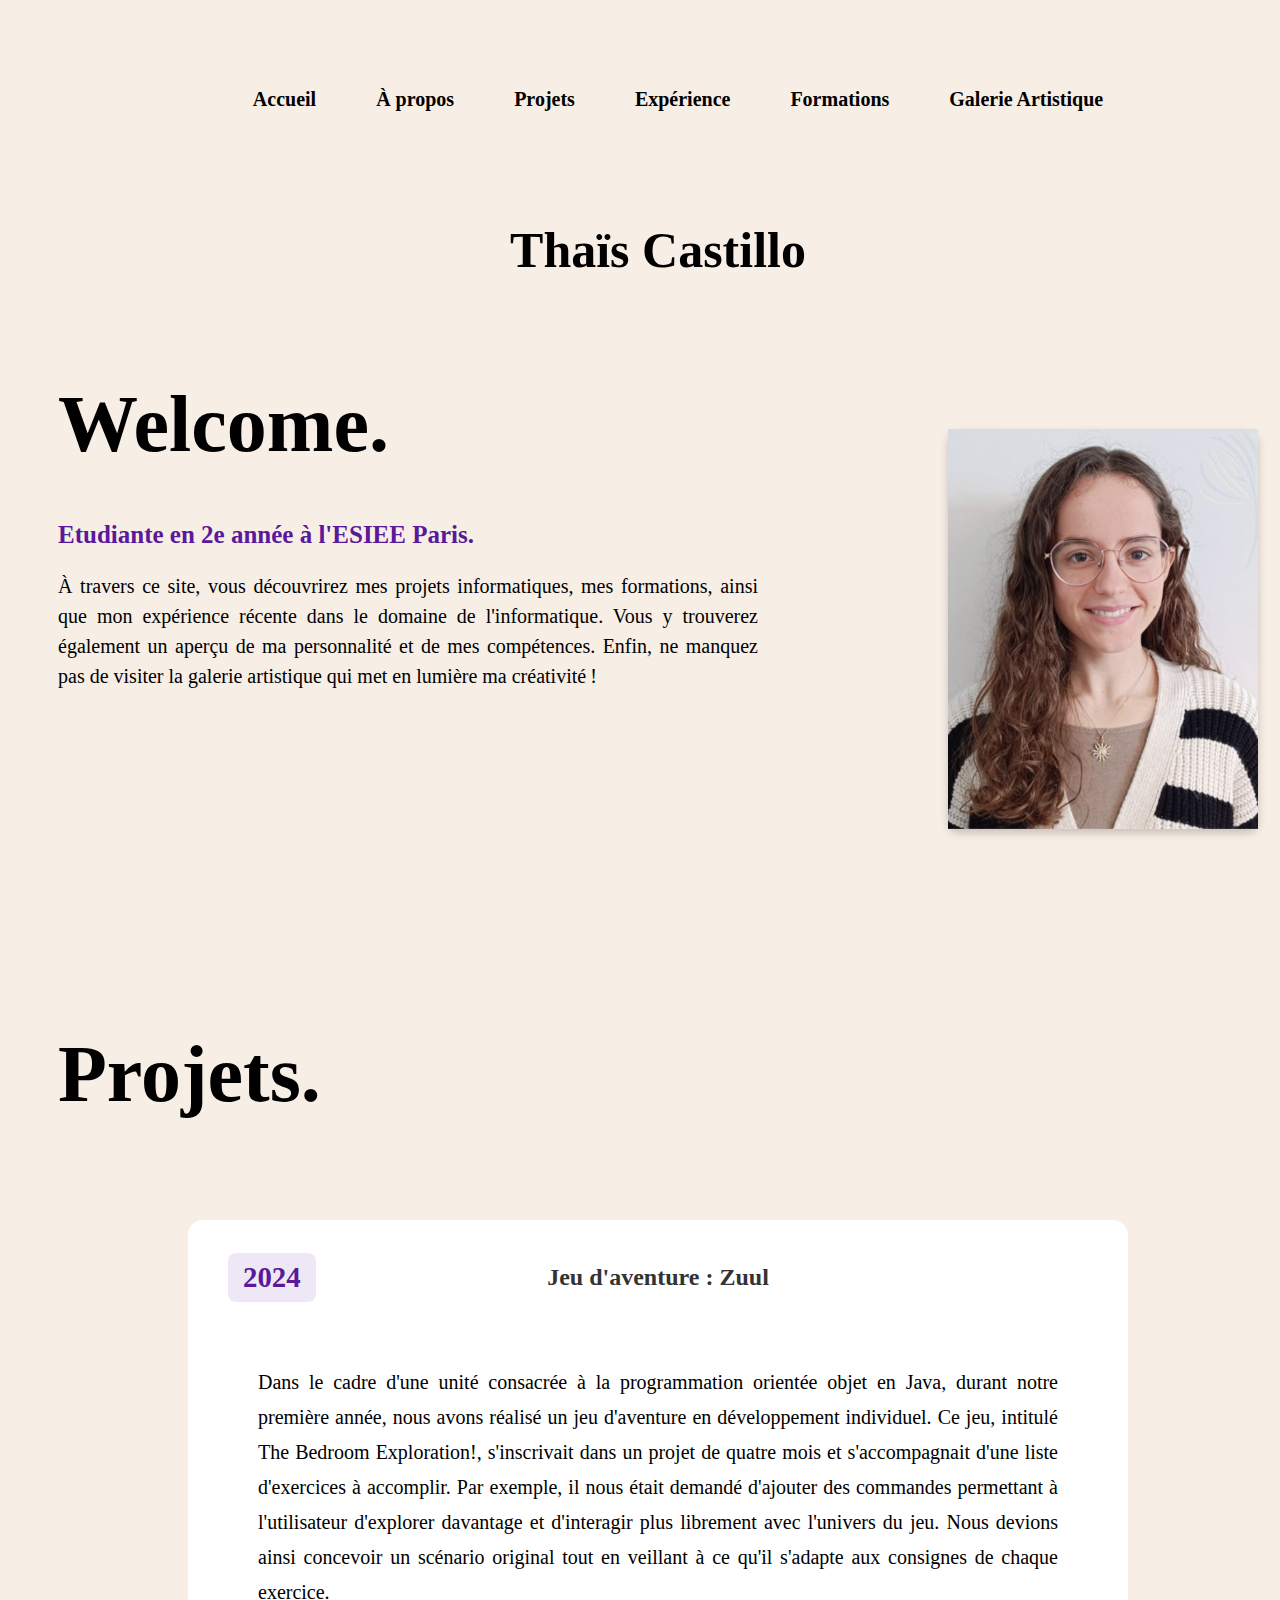
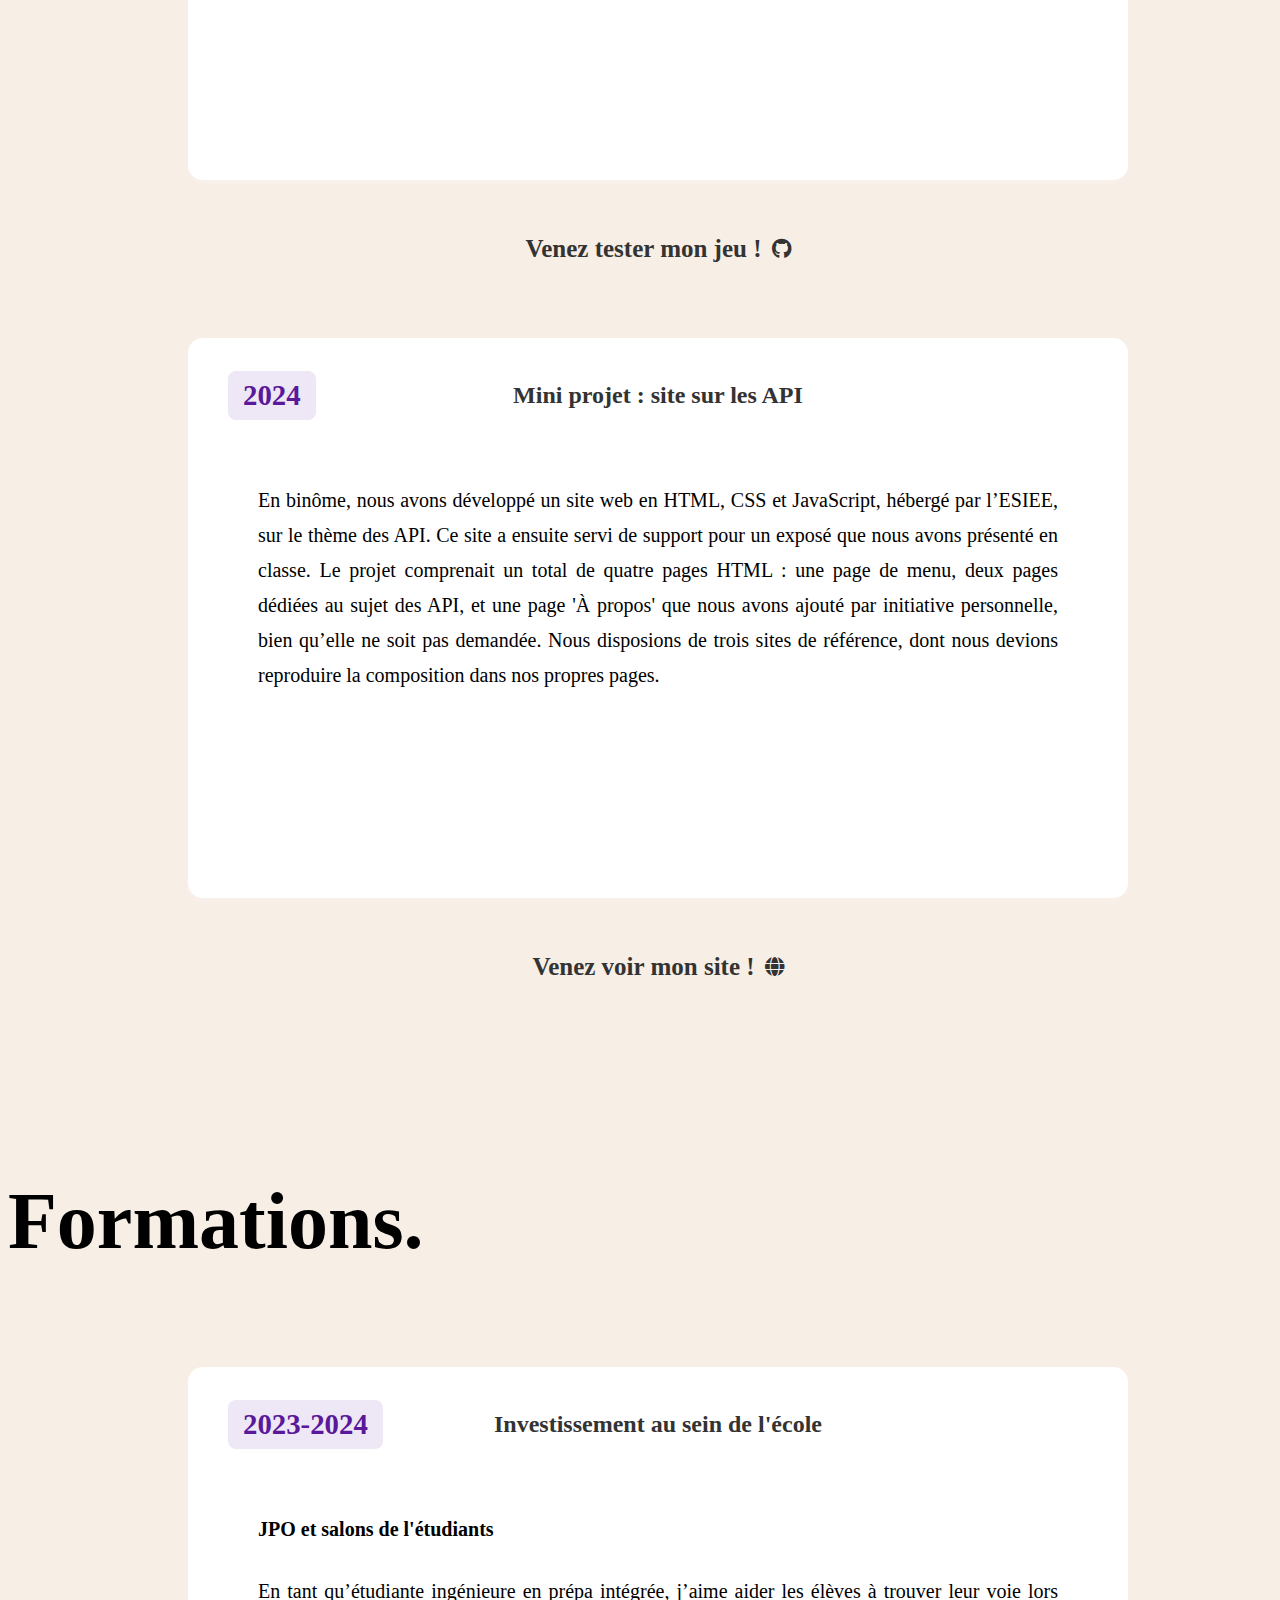
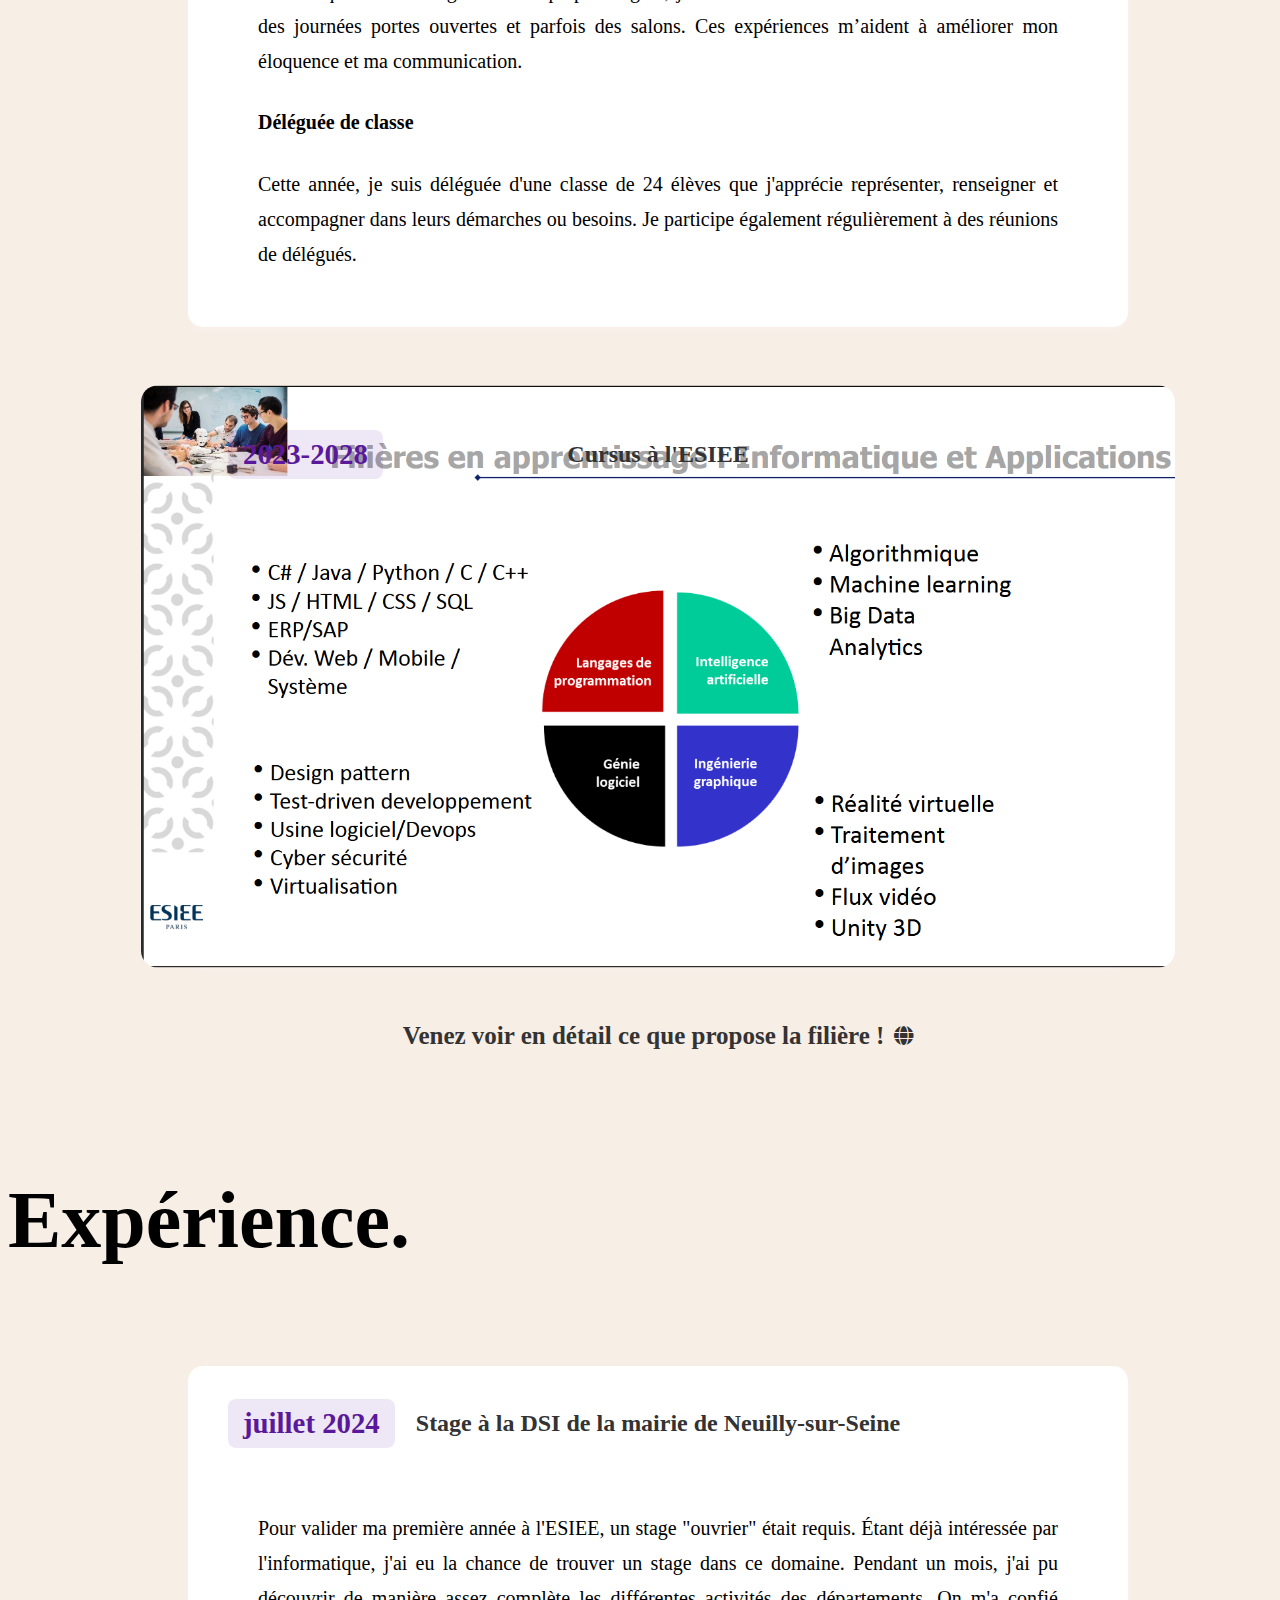
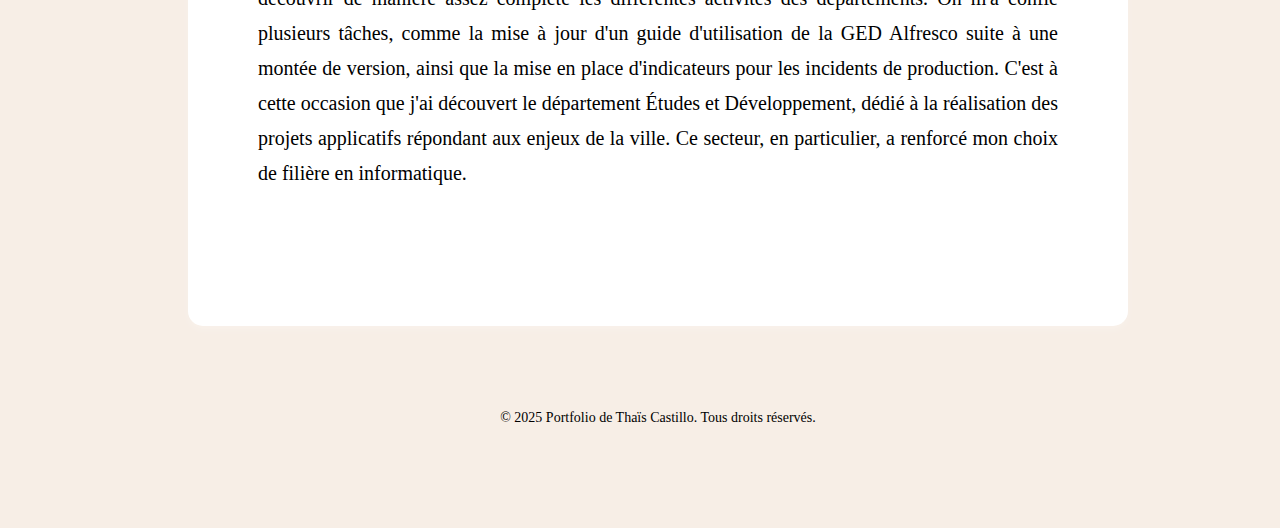
<file: index.html>
<!DOCTYPE html>
<html lang="fr">
<head>
    <meta http-equiv="Content-Type" content="text/html; charset=UTF-8">
    <meta name="viewport" content="width=device-width, initial-scale=1.0">
    <link href="https://cdnjs.cloudflare.com/ajax/libs/font-awesome/5.15.4/css/all.min.css" rel="stylesheet">
    <title>Portfolio de Thaïs Castillo</title>
    <link rel="stylesheet" type="text/css" href= "portfolio.css">
</head>

<body>
  <div class="PAGE">
     <div class="content">
    <div class="menulogo">
                <ul class="menu">
                    <li><a href="#accueil">Accueil</a></li>
                    <li><a href="apro.html">À propos</a></li>
                    <li><a href="#projets">Projets</a> </li>
                    <li><a href="#experience">Expérience</a> </li>
                    <li><a href="#formation">Formations</a> </li>
                    <li><a href="galerie.html">Galerie Artistique</a></li>
                    
                </ul>

        </div>
    <div class="prenom">Thaïs Castillo</div>
    
    <div class="photo1"><img src="thais.png" alt="Thaïs"/></div>
    <section id="accueil">
    <div class="welcome">Welcome.</div>
    <div class="txt1">
      <div class="txt3">Etudiante en 2e année à l'ESIEE Paris.<br></div>
      <div class="espace"></div>
      À travers ce site, vous découvrirez mes projets informatiques, mes formations, ainsi que mon expérience récente dans le domaine de l'informatique. Vous y trouverez également un aperçu de ma personnalité et de mes compétences. Enfin, ne manquez pas de visiter la galerie artistique qui met en lumière ma créativité !
  </div>
  </section>
  <div class="Clear"></div> 


    <div class="welcome">Projets.</div>
     <section id="projets">
    <div class="cards">
    <div class="intro-card">
  <div class="card">
    <div class="card-header">
      <span class="card-date">2024</span>
      <h3 class="card-title">Jeu d'aventure : Zuul</h3>
    </div>
    <div class="image-overlay"> <img src="zuul.png" alt="Zuul"/></div>
    <p class="card-description">
      Dans le cadre d'une unité consacrée à la programmation orientée objet en Java, durant notre première année, nous avons réalisé un jeu d'aventure en développement individuel. Ce jeu, intitulé The Bedroom Exploration!, s'inscrivait dans un projet de quatre mois et s'accompagnait d'une liste d'exercices à accomplir. Par exemple, il nous était demandé d'ajouter des commandes permettant à l'utilisateur d'explorer davantage et d'interagir plus librement avec l'univers du jeu. Nous devions ainsi concevoir un scénario original tout en veillant à ce qu'il s'adapte aux consignes de chaque exercice.
    </p>
  </div>
  <div class="card-icons">
        <a href="https://github.com/thais-cstllo/zuul"><p>Venez tester mon jeu !   </p><i class="fab fa-github"></i></a>
  </div>
</div>


<div class="intro-card">
  <div class="card">
    <div class="card-header">
      <span class="card-date">2024</span>
      <h3 class="card-title">Mini projet : site sur les API</h3>
    </div>
    <div class="image-overlay"> <img src="projet-en-html.png" alt="Site web"/></div>
      <p class="card-description">
        En binôme, nous avons développé un site web en HTML, CSS et JavaScript, hébergé par l’ESIEE, sur le thème des API. Ce site a ensuite servi de support pour un exposé que nous avons présenté en classe. Le projet comprenait un total de quatre pages HTML : une page de menu, deux pages dédiées au sujet des API, et une page 'À propos' que nous avons ajouté par initiative personnelle, bien qu’elle ne soit pas demandée. Nous disposions de trois sites de référence, dont nous devions reproduire la composition dans nos propres pages.
     </p>

  </div>
   <div class="card-icons">
      <a href="https://perso.esiee.fr/~castillt/Mini%20projet/Mini%20projet%20page1.html"><p>Venez voir mon site !   </p><i class="fas fa-globe"></i></a>
    </div>
  </div>
  </section>
</div>



<div class="welcome">Formations.</div>
<section id="formation">
  <div class="cards">
  <div class="intro-card">
  <div class="card">
    <div class="card-header">
      <span class="card-date">2023-2024</span>
      <h3 class="card-title">Investissement au sein de l'école</h3>
    </div>
    <div class="image-overlay"> <img src="esiee.png" alt="Logo ESIEE"/></div>
        <div class="card-description">
          <h4>JPO et salons de l'étudiants</h4>
            <p>En tant qu’étudiante ingénieure en prépa intégrée, j’aime aider les élèves à trouver leur voie lors des journées portes ouvertes et parfois des salons. Ces expériences m’aident à améliorer mon éloquence et ma communication.</p>
           <h4>Déléguée de classe</h4>
          <p>
            Cette année, je suis déléguée d'une classe de 24 élèves que j'apprécie représenter, renseigner et accompagner dans leurs démarches ou besoins. Je participe également régulièrement à des réunions de délégués.
          </p>
        </div>
  </div>
</div>

<div class="intro-card">
  <div class="card">
    <div class="image-overlay"> <img src="filiere.png" alt="Logo ESIEE"/></div>
    <div class="card-header">
      <span class="card-date">2023-2028</span>
      <h3 class="card-title">Cursus à l'ESIEE</h3>
    </div>
        <div class="card-description">
          <h4>Cycle préparatoire</h4>
            <p><div class="txt2">En prépa intégrée, j'étudie les mathématiques, la physique, l'électronique, l'informatique et les sciences du management. Ces matières me permettent de développer une solide base scientifique et technique tout en abordant les enjeux de la gestion et de l’organisation.</div></p>
           <h4>Filière "Informatique et Application</h4>
          <p>
            Cette filière me permettra d'approfondir des langages de programmation tels que Python, C, Java, SQL, C# et C++, de travailler avec des progiciels et d'explorer l'intelligence artificielle. J'étudierai aussi des domaines clés comme la cybersécurité, le DevOps et l’ingénierie graphique, afin de développer une expertise complète pour relever les défis technologiques de demain.
          </p>
        </div>
  </div>
  <div class="card-icons">
        <a href="https://www.esiee.fr/formations/ingenieur-par-apprentissage/informatique-et-applications"><p>Venez voir en détail ce que propose la filière ! </p><i class="fas fa-globe"></i></a>
    </div>
</div>
</div>
</section>

<div class="welcome">Expérience.</div>
<div class="cards">
<section id="experience">
  <div class="intro-card">
  <div class="card">
     <div class="image-overlay"> <img src="mairie.jpg" alt="Mairie de Neuilly-sur-Seine"/></div>
     <div class="card-header">
      <span class="card-date">juillet 2024</span>
      <h3 class="card-title">Stage à la DSI de la mairie de Neuilly-sur-Seine</h3>
    </div>
      <p class="card-description">
       Pour valider ma première année à l'ESIEE, un stage "ouvrier" était requis. Étant déjà intéressée par l'informatique, j'ai eu la chance de trouver un stage dans ce domaine. Pendant un mois, j'ai pu découvrir de manière assez complète les différentes activités des départements. On m'a confié plusieurs tâches, comme la mise à jour d'un guide d'utilisation de la GED Alfresco suite à une montée de version, ainsi que la mise en place d'indicateurs pour les incidents de production. C'est à cette occasion que j'ai découvert le département Études et Développement, dédié à la réalisation des projets applicatifs répondant aux enjeux de la ville. Ce secteur, en particulier, a renforcé mon choix de filière en informatique.

      </p>
    </div>
  </div>
</section>
</div>

<footer>
    <p>© 2025 Portfolio de Thaïs Castillo. Tous droits réservés.</p>
</footer>

</div>

</div>


</body>
</html>
</file>
<file: portfolio.css>
body{
  background-color: #f7eee6;
  color: black;
  font-family: "New Century Schoolbook", "TeX Gyre Schola", serif;
  font-size: 20px;
  text-align: justify;
}
.content {
  padding: 50px;
}
.PAGE {
    width: 1300px;
    margin: 0 auto;
    min-height: 100vh;
    padding-bottom: 60px;
}

.prenom{
    font-weight: bold;
    font-size: 50px;
    text-align: center;
    margin-top: 100px;
}

.welcome{
    font-weight: bold;
    font-size: 80px;
    margin-top: 100px;
}

.photo1 {
    height: 400px;
    width: 310px;
    float: right;
    border-radius: 10px;
    background-color: green;
    box-shadow: 0 4px 8px rgba(0, 0, 0, 0.2);
    margin-top: 150px;
    margin-bottom: 100px;
}

.txt1{
    height: 400px;
    width: 700px;
    line-height: 30px;
    margin-top: 50px;
    float: left;
}
.txt3 {
    display: inline-block;
    color: #5a189a;
    font-weight: bold;
    white-space: nowrap;
    font-size: 25px;
}



.Clear {
    clear: both;
}

/*Menu*/
.menu {
    display: flex;
    justify-content: center;
    gap: 20px;
     position: relative;
    z-index: 10;
}

.menu li {
    list-style-type: none;
}

.menu a {
    display: inline-block;
    padding: 10px 20px;
    color: black;
    text-decoration: none;
    border-radius: 5px;
    font-weight: bold;
    transition: all 0.3s ease;
}

.menu a:hover {
    background-color: white;
    color: black;
}

/*Les cartes de chaque projet*/

.cards {
  display: flex;
  justify-content: center;
  flex-direction: column;
  align-items: center
  gap: 20px;
  flex-wrap: wrap;
  margin: 20px;
  margin-top: 50px;
   display: flex;
  flex-direction: column; /* Aligne les éléments verticalement */
  justify-content: center; /* Centre les éléments verticalement */
  align-items: center; /* Centre les éléments horizontalement */

}

.card {
  background-color: #ffffff;
  border-radius: 15px;
  box-shadow: 0 4px 8px rgba(255, 255, 255, 0.2); /* Ombre blanche translucide */
  width: 900px;
  height: 520px;
  padding: 20px;
  text-align: center;
  transition: transform 0.2s ease, box-shadow 0.2s ease;
  margin-bottom: 30px;
  justify-content: center;
  margin-top: 50px;
}

.card:hover {
  transform: translateY(-10px);
  box-shadow: 0 8px 16px rgba(255, 255, 255, 0.4); /* Augmentation de l'ombre blanche */
}
.espace{
  margin-bottom: 20px;
}

.card-image {
  width: 202px;
  height: 190px;
  border-radius: 10px;
  object-fit: cover;
  margin-bottom: 15px;
}


.card-description {
   color: black;
  font-family: "New Century Schoolbook", "TeX Gyre Schola", serif;
  font-size: 20px;
  text-align: justify;
  margin-bottom: 20px;
  line-height: 35px;
  margin: 50px;
}

.card-icons {
  display: flex; /* Met en ligne tous les éléments enfants */
  justify-content: center; /* Centre horizontalement */
  align-items: center; /* Aligne verticalement */
  gap: 10px; /* Espace entre l'icône et le texte */
}

.card-icons a {
  display: flex; /* Met en ligne le texte et l'icône */
  align-items: center; /* Aligne verticalement */
  text-decoration: none; /* Supprime le soulignement */
  color: black; /* Couleur du texte et de l'icône */
}

.card-icons p {
  margin-right: 10px;
  font-size: 25px; /* Ajuste la taille du texte */
    font-weight: bold;
}

.card-icons i {
  font-size: 20px; /* Ajuste la taille de l'icône */
  margin-left: : 10px; /* Ajoute un espace entre l'icône et le texte (optionnel) */
}

.card-icons a {
  font-size: 1.5rem;
  color: #333;
  text-decoration: none;
  transition: color 0.2s ease;
}

.card-icons a:hover {
  color: #007bff;
}

.card-header {
  display: flex;
  justify-content: center;
  align-items: center;
  position: relative; /* Permet de positionner la date correctement */
  margin-bottom: 20px;
}

.card-date {
  position: absolute;
  left: 20px; /* Positionne la date à gauche */
  font-size: 1.8rem; /* Augmente la taille de la date */
  font-weight: bold;
  color: #5a189a;
  background: rgba(90, 24, 154, 0.1); /* Ajoute un fond subtil */
  padding: 8px 15px; /* Augmente l’espace autour du texte */
  border-radius: 8px; /* Arrondit un peu plus les bords */
}
.card-title {
  font-size: 1.5rem;
  color: #333;
  text-align: center;
  flex-grow: 1; /* Permet au titre de rester centré */
}


/* Image cachée par défaut */
.image-overlay {
    position: absolute;
    inset: 0; /* S'étend sur toute la carte */
    background: rgba(0, 0, 0, 0.7); /* Fond semi-transparent */
    display: flex;
    flex-direction: column;
    justify-content: center;
    align-items: center;
    opacity: 0; /* Caché par défaut */
    transition: opacity 0.3s ease; /* Transition fluide pour l'apparition */
}

.intro-card:hover .image-overlay {
    opacity: 1; /* Image visible au survol */
}

.image-overlay img {
    max-width: 100%; /* L'image occupe toute la largeur possible */
    border-radius: 15px; /* Coins arrondis */
    transition: transform 0.3s ease; /* Effet fluide au survol */
}

.intro-card:hover .image-overlay img {
    transform: scale(1.1); /* Zoom de l'image au survol */
}

footer {
    text-align: center;
    padding: 20px;
    font-size: 14px;
}
</file>
